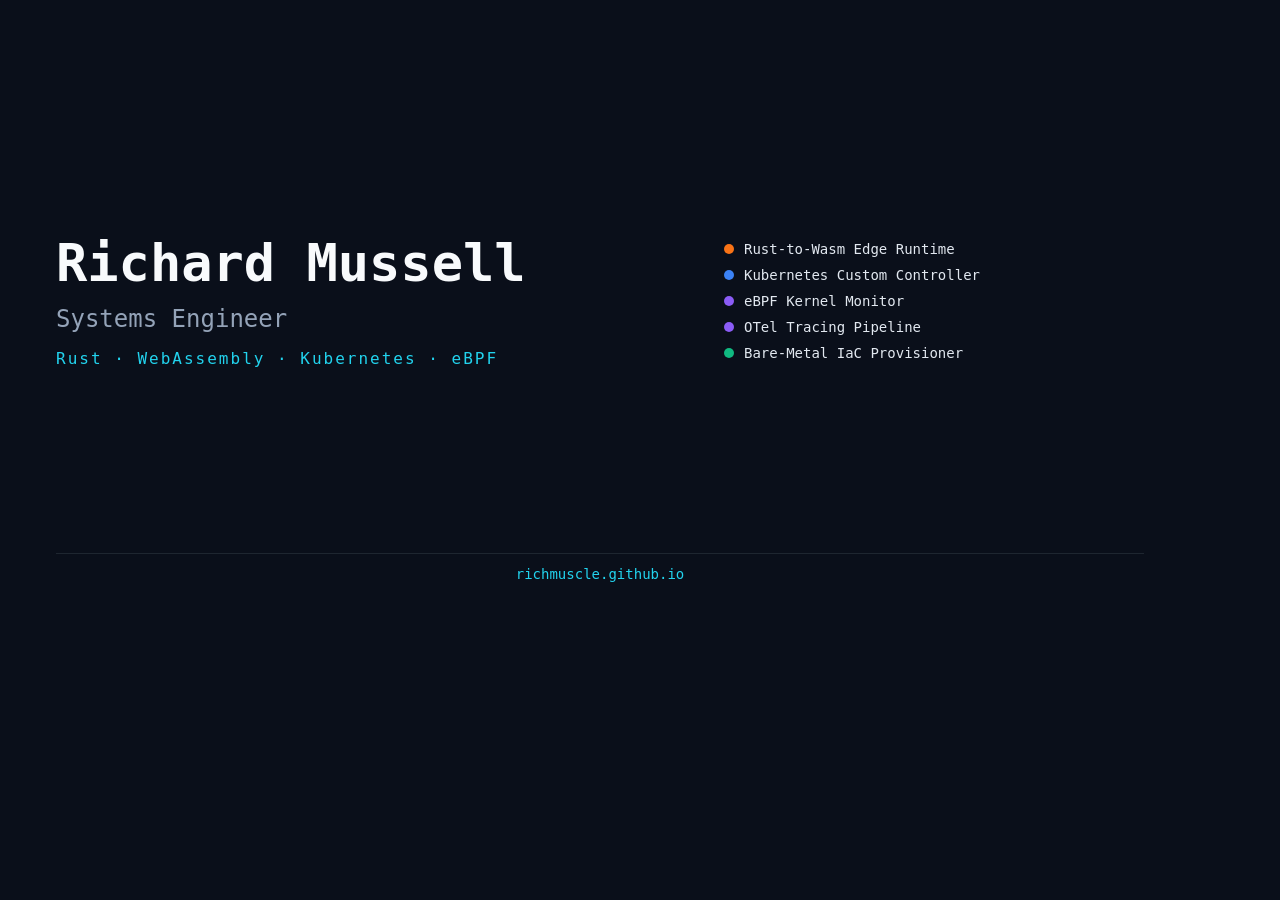
<file: public/og-image-template.html>
<!DOCTYPE html>
<!--
  OG image generator — NOT served as a route.
  Open this file in a browser, set viewport to 1200×630, screenshot,
  save as public/og-image.png, then add to Trunk copy-file so /og-image.png is in dist/.
  See the GitHub Actions workflow for the exact procedure.
-->
<html lang="en">
<head>
  <meta charset="UTF-8">
  <meta name="viewport" content="width=1200, height=630">
  <title>OG Image — Richard Mussell</title>
  <style>
    * { margin: 0; padding: 0; box-sizing: border-box; }
    body {
      width: 1200px;
      height: 630px;
      background: #0a0f1a;
      font-family: 'JetBrains Mono', ui-monospace, monospace;
      display: flex;
      flex-direction: column;
      padding: 48px 56px;
    }
    .row { display: flex; flex: 1; min-height: 0; }
    .left {
      flex: 1;
      display: flex;
      flex-direction: column;
      justify-content: center;
      padding-right: 48px;
    }
    .name {
      font-size: 52px;
      font-weight: 700;
      color: #f8fafc;
      margin-bottom: 12px;
    }
    .title {
      font-size: 24px;
      color: #94a3b8;
      margin-bottom: 16px;
    }
    .tagline {
      font-size: 16px;
      color: #22d3ee;
      letter-spacing: 2px;
    }
    .right {
      width: 420px;
      display: flex;
      flex-direction: column;
      justify-content: center;
      gap: 10px;
    }
    .project-line {
      font-size: 14px;
      color: #e2e8f0;
      display: flex;
      align-items: center;
      gap: 10px;
    }
    .project-dot {
      width: 10px;
      height: 10px;
      border-radius: 50%;
      flex-shrink: 0;
    }
    .bottom-bar {
      border-top: 1px solid #1e2630;
      padding-top: 12px;
      text-align: center;
      font-size: 14px;
      color: #22d3ee;
    }
  </style>
</head>
<body>
  <div class="row">
    <div class="left">
      <div class="name">Richard Mussell</div>
      <div class="title">Systems Engineer</div>
      <div class="tagline">Rust · WebAssembly · Kubernetes · eBPF</div>
    </div>
    <div class="right">
      <div class="project-line"><span class="project-dot" style="background:#f97316"></span>Rust-to-Wasm Edge Runtime</div>
      <div class="project-line"><span class="project-dot" style="background:#3b82f6"></span>Kubernetes Custom Controller</div>
      <div class="project-line"><span class="project-dot" style="background:#8b5cf6"></span>eBPF Kernel Monitor</div>
      <div class="project-line"><span class="project-dot" style="background:#8b5cf6"></span>OTel Tracing Pipeline</div>
      <div class="project-line"><span class="project-dot" style="background:#10b981"></span>Bare-Metal IaC Provisioner</div>
    </div>
  </div>
  <div class="bottom-bar">richmuscle.github.io</div>
</body>
</html>
</file>
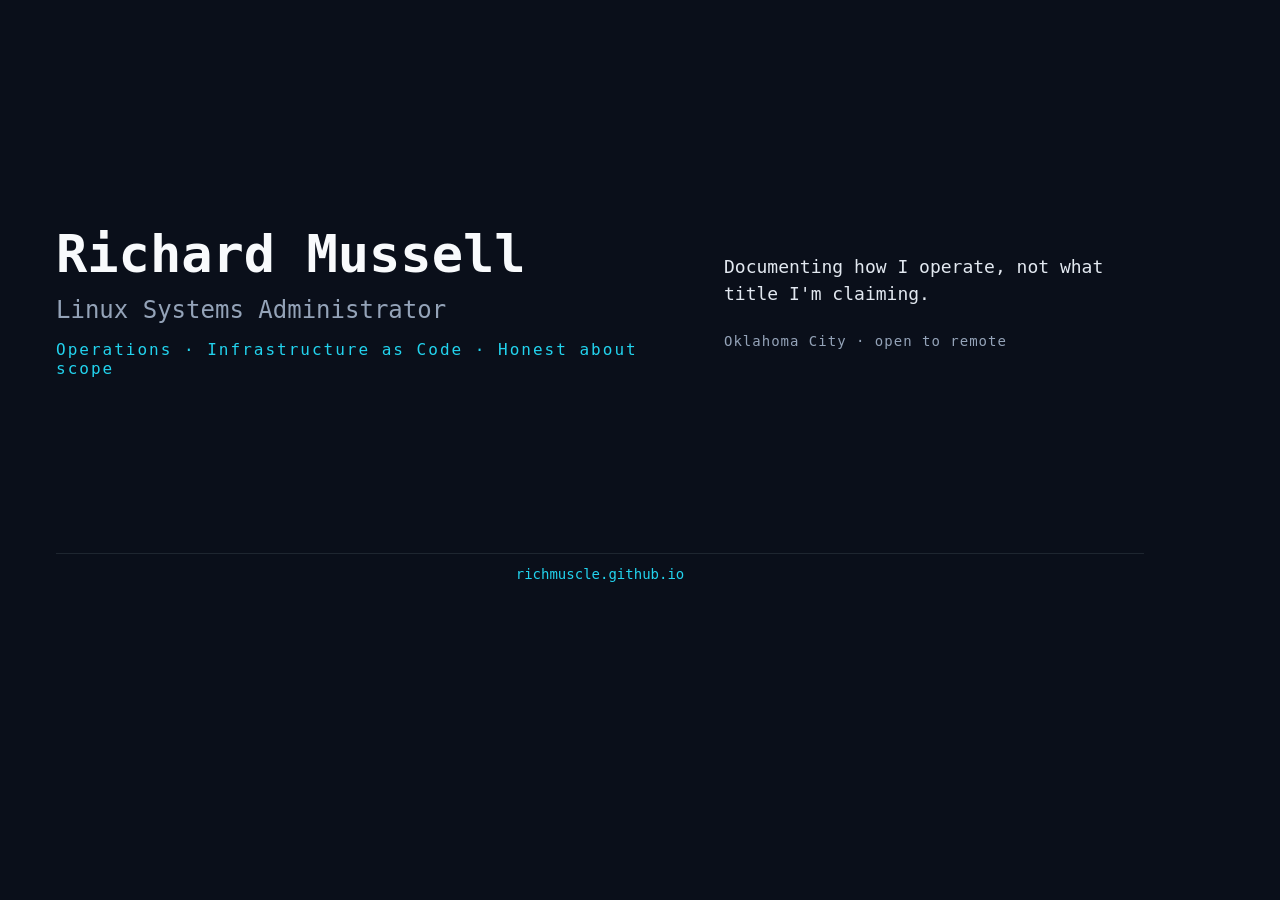
<file: scripts/og-image-template.html>
<!DOCTYPE html>
<!--
  OG image generator — NOT served as a route.
  Open this file in a browser, set viewport to 1200×630, screenshot,
  save as public/og-image.png, then add to Trunk copy-file so /og-image.png is in dist/.
  See the GitHub Actions workflow for the exact procedure.
-->
<html lang="en">
<head>
  <meta charset="UTF-8">
  <meta name="viewport" content="width=1200, height=630">
  <title>OG Image — Richard Mussell</title>
  <style>
    * { margin: 0; padding: 0; box-sizing: border-box; }
    html, body { overflow: hidden; }
    body {
      width: 1200px;
      height: 630px;
      background: #0a0f1a;
      font-family: 'JetBrains Mono', ui-monospace, monospace;
      display: flex;
      flex-direction: column;
      padding: 48px 56px;
    }
    .row { display: flex; flex: 1; min-height: 0; }
    .left {
      flex: 1;
      display: flex;
      flex-direction: column;
      justify-content: center;
      padding-right: 48px;
    }
    .name {
      font-size: 52px;
      font-weight: 700;
      color: #f8fafc;
      margin-bottom: 12px;
    }
    .title {
      font-size: 24px;
      color: #94a3b8;
      margin-bottom: 16px;
    }
    .tagline {
      font-size: 16px;
      color: #22d3ee;
      letter-spacing: 2px;
    }
    .right {
      width: 420px;
      display: flex;
      flex-direction: column;
      justify-content: center;
      gap: 10px;
    }
    .right-text {
      font-size: 18px;
      color: #e2e8f0;
      line-height: 1.5;
      margin-bottom: 16px;
    }
    .right-meta {
      font-size: 14px;
      color: #94a3b8;
      letter-spacing: 1px;
    }
    .bottom-bar {
      border-top: 1px solid #1e2630;
      padding-top: 12px;
      text-align: center;
      font-size: 14px;
      color: #22d3ee;
    }
  </style>
</head>
<body>
  <div class="row">
    <div class="left">
      <div class="name">Richard Mussell</div>
      <div class="title">Linux Systems Administrator</div>
      <div class="tagline">Operations · Infrastructure as Code · Honest about scope</div>
    </div>
    <div class="right">
      <div class="right-text">Documenting how I operate, not what title I'm claiming.</div>
      <div class="right-meta">Oklahoma City · open to remote</div>
    </div>
  </div>
  <div class="bottom-bar">richmuscle.github.io</div>
</body>
</html>
</file>
